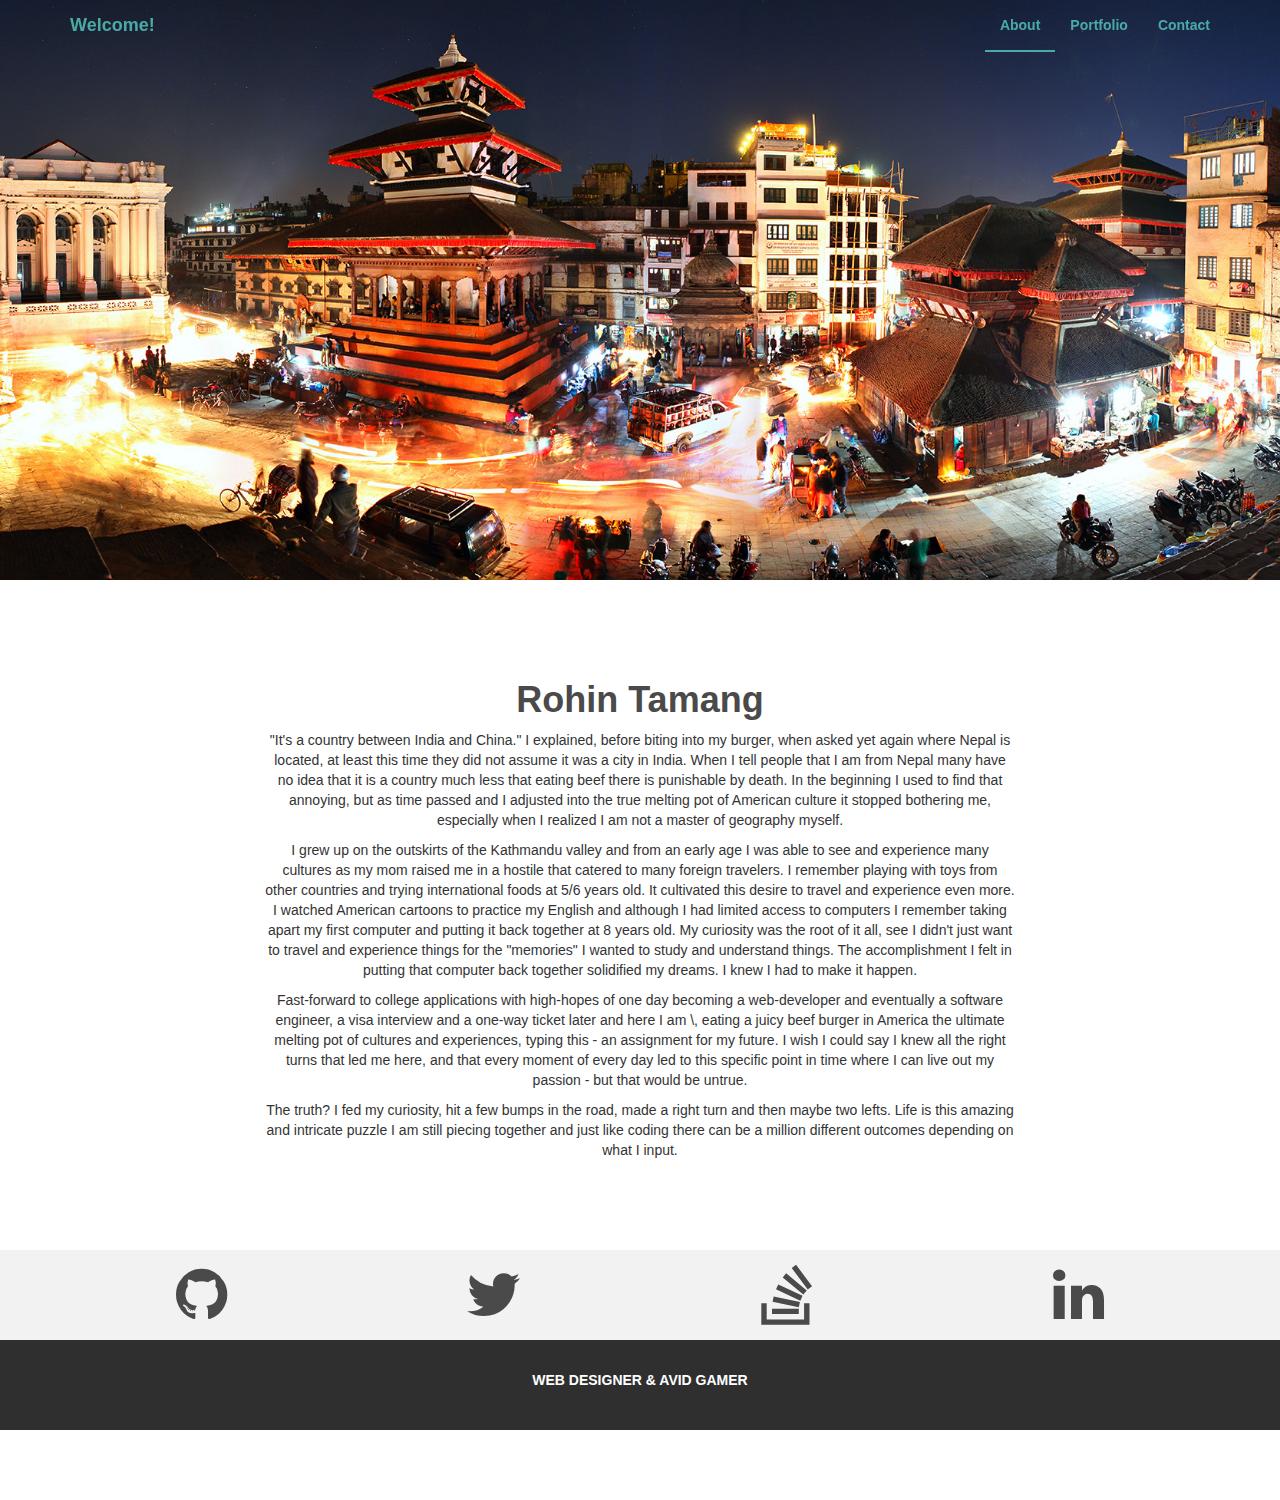
<file: part1/index.html>
<!DOCTYPE html>
<html>
<head>
	<title>About Me</title>
	
	<link rel="stylesheet" type="text/css" href="assets/css/reset.css">
	<link rel="stylesheet" type="text/css" href="assets/css/bootstrap.css">

	<link rel="stylesheet" type="text/css" href="assets/css/style.css">
	<link rel="stylesheet" type="text/css" href="assets/css/font-awesome.min.css">
	<script src="https://ajax.googleapis.com/ajax/libs/jquery/2.2.4/jquery.min.js"></script>
	<script type="text/javascript" src="assets/js/bootstrap.min.js"></script>
</head>
<body>
	<div class="navbar navbar-default navbar-fixed-top" role="navigation">
		<div class="container">
			<div class="navbar-header">
				<button type="button" class="navbar-toggle" data-toggle="collapse" data-target=".navbar-collapse">
            	<span class="sr-only">Toggle navigation</span>
            	<span class="icon-bar"></span>
            	<span class="icon-bar"></span>
            	<span class="icon-bar"></span>
         		</button>
				<div class="navbar-brand">Welcome!</div>
			</div>

			<div class="navbar-collapse collapse">	
				<ul class = "nav navbar-nav navbar-right">
					<li class="active">
						<a href="index.html">About</a>
					</li>
					<li>
						<a href="portfolio.html">Portfolio</a>
					</li>
					<li>
						<a href="contact.html">Contact</a>
					</li>
				</ul>
			</div>	
		</div>
	</div>

	<div class="headerwrap"></div>
	
	<div class="container">
		<div class="row centered mt mb">
			<div class="col-lg-8 col-lg-offset-2">
				<h1>Rohin Tamang</h1>
				<p>"It's a country between India and China." I explained, before biting into my burger, when asked yet again where Nepal is located, at least this time they did not assume it was a city in India. When I tell people that I am from Nepal many have no idea that it is a country much less that eating beef there is punishable by death. In the beginning I used to find that annoying, but as time passed and I adjusted into the true melting pot of American culture it stopped bothering me, especially when I realized I am not a master of geography myself. </p>

				<p>I grew up on the outskirts of the Kathmandu valley and from an early age I was able to see and experience many cultures as my mom raised me in a hostile that catered to many foreign travelers. I remember playing with toys from other countries and trying international foods at 5/6 years old. It cultivated this desire to travel and experience even more. I watched American cartoons to practice my English and although I had limited access to computers I remember taking apart my first computer and putting it back together at 8 years old. My curiosity was the root of it all, see I didn't just want to travel and experience things for the "memories" I wanted to study and understand things. The accomplishment I felt in putting that computer back together solidified my dreams. I knew I had to make it happen.</p>

				<p>Fast-forward to college applications with high-hopes of one day becoming a web-developer and eventually a software engineer, a visa interview and a one-way ticket later and here I am \, eating a juicy beef burger in America the ultimate melting pot of cultures and experiences, typing this - an assignment for my future. I wish I could say I knew all the right turns that led me here, and that every moment of every day led to this specific point in time where I can live out my passion - but that would be untrue. </p>

				<p>The truth? I fed my curiosity, hit a few bumps in the road, made a right turn and then maybe two lefts. Life is this amazing and intricate puzzle I am still piecing together and just like coding there can be a million different outcomes depending on what I input.  </p>

				
			</div>
		</div>
	</div>

	<div class="social">
		<div class="container">	
			<div class="row centered">
				<div class="col-lg-3">
					<a href="https://github.com/rtamang101">
						<i class="fa fa-github" aria-hidden="true"></i>
					</a>	
				</div>

				<div class="col-lg-3">
					<a href="https://twitter.com">
						<i class="fa fa-twitter" aria-hidden="true"></i>
					</a>
				</div>

				<div class="col-lg-3">
					<a href="https://stackoverflow.com">
						<i class="fa fa-stack-overflow" aria-hidded="true"></i>
					</a>
				</div>

				<div class="col-lg-3">
					<a href="https://github.com/rtamang101">
						<i class="fa fa-linkedin" aria-hidden="true"></i>
					</a>	
				</div>

			</div>
		</div>
	</div>

	<div class="footerwrap">
		<div class="container">
			<div class="row centered">
				<div class="col-lg-6 col-lg-offset-3">
					<p>
						<b>WEB DESIGNER & AVID GAMER</b>
					</p>
				</div>
			</div>	
		</div>
	</div>

</body>
</html>
</file>
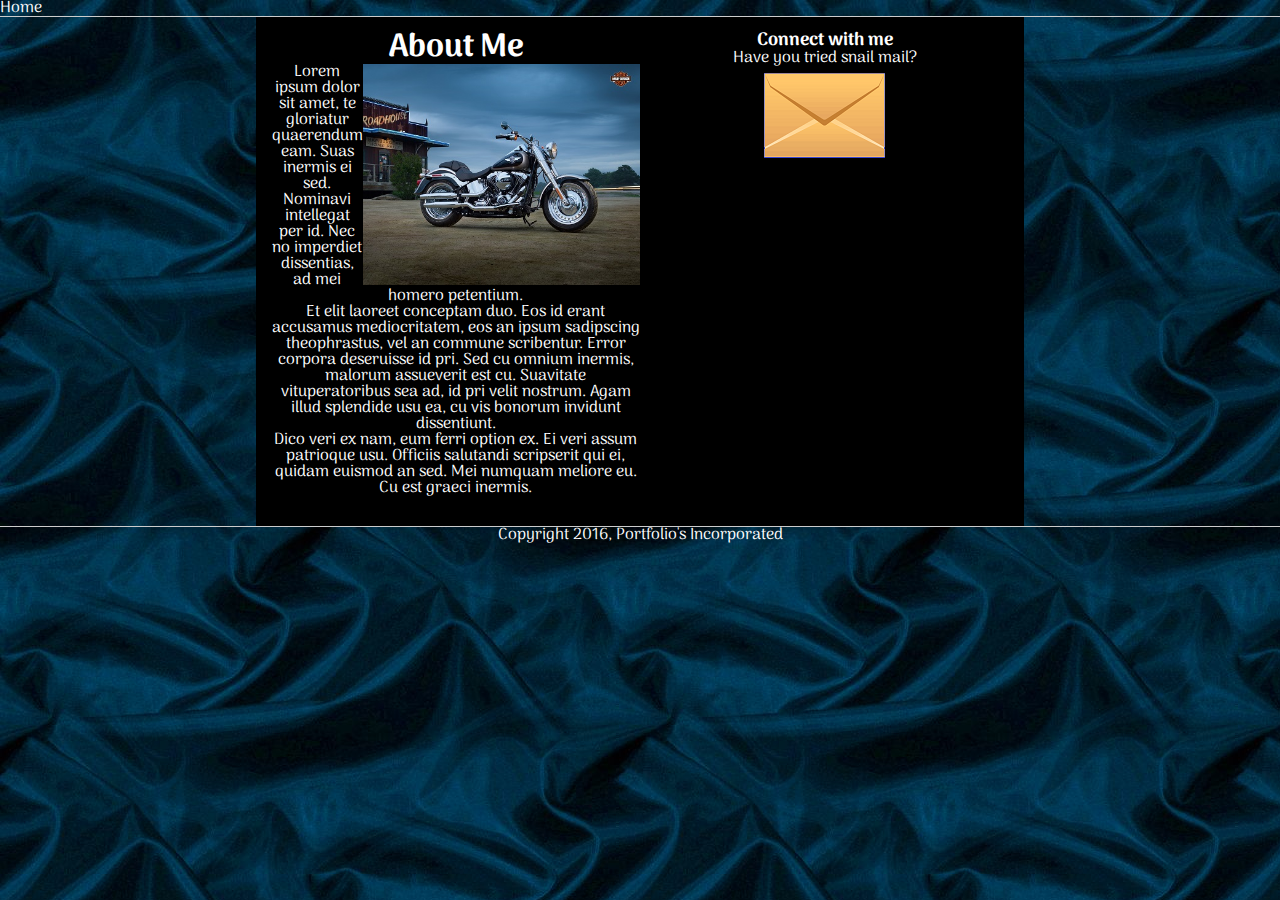
<file: part2/index.html>
<!DOCTYPE html>
<html lang="en">
	<head>
		<meta charset="UTF-8">
		<meta name="description" content="This page shows how you can use media queries!">		
		<!-- a viewport would be nice -->		
		<title>My Portfolio</title>

    <!-- Stylesheets -->
    <link href="https://fonts.googleapis.com/css?family=Arima+Madurai" rel="stylesheet">
    <link rel="stylesheet" href="assets/css/reset.css">
		<link rel="stylesheet" href="assets/css/style.css">
	</head>
	<body>
		<div class="container">
			<header>
				<nav><a href="#">Home</a></nav>
			</header>
			<div class="content-wrapper clearfix">
				<section class="about-me">
					<h1>About Me</h1>
					<article>
						<img src="assets/images/harley.jpg">
						<p>Lorem ipsum dolor sit amet, te gloriatur quaerendum eam. Suas inermis ei sed. Nominavi intellegat per id. Nec no imperdiet dissentias, ad mei homero petentium.
						</p>
						<p>
						Et elit laoreet conceptam duo. Eos id erant accusamus mediocritatem, eos an ipsum sadipscing theophrastus, vel an commune scribentur. Error corpora deseruisse id pri. Sed cu omnium inermis, malorum assueverit est cu. Suavitate vituperatoribus sea ad, id pri velit nostrum. Agam illud splendide usu ea, cu vis bonorum invidunt dissentiunt.
						</p>
						<p>
						Dico veri ex nam, eum ferri option ex. Ei veri assum patrioque usu. Officiis salutandi scripserit qui ei, quidam euismod an sed. Mei numquam meliore eu. Cu est graeci inermis.
						</p>
					</article>
				</section>

				<aside class="connect">
					<h2>Connect with me</h2>
					<p>Have you tried snail mail?<br>
						<img src="assets/images/envelope.png" alt="Image of an envelope"></p>
				</aside>
			</div><!-- end content-wrapper -->
			<footer>Copyright 2016, Portfolio's Incorporated</footer>
		</div><!-- end container -->
	</body>
</html>
</file>
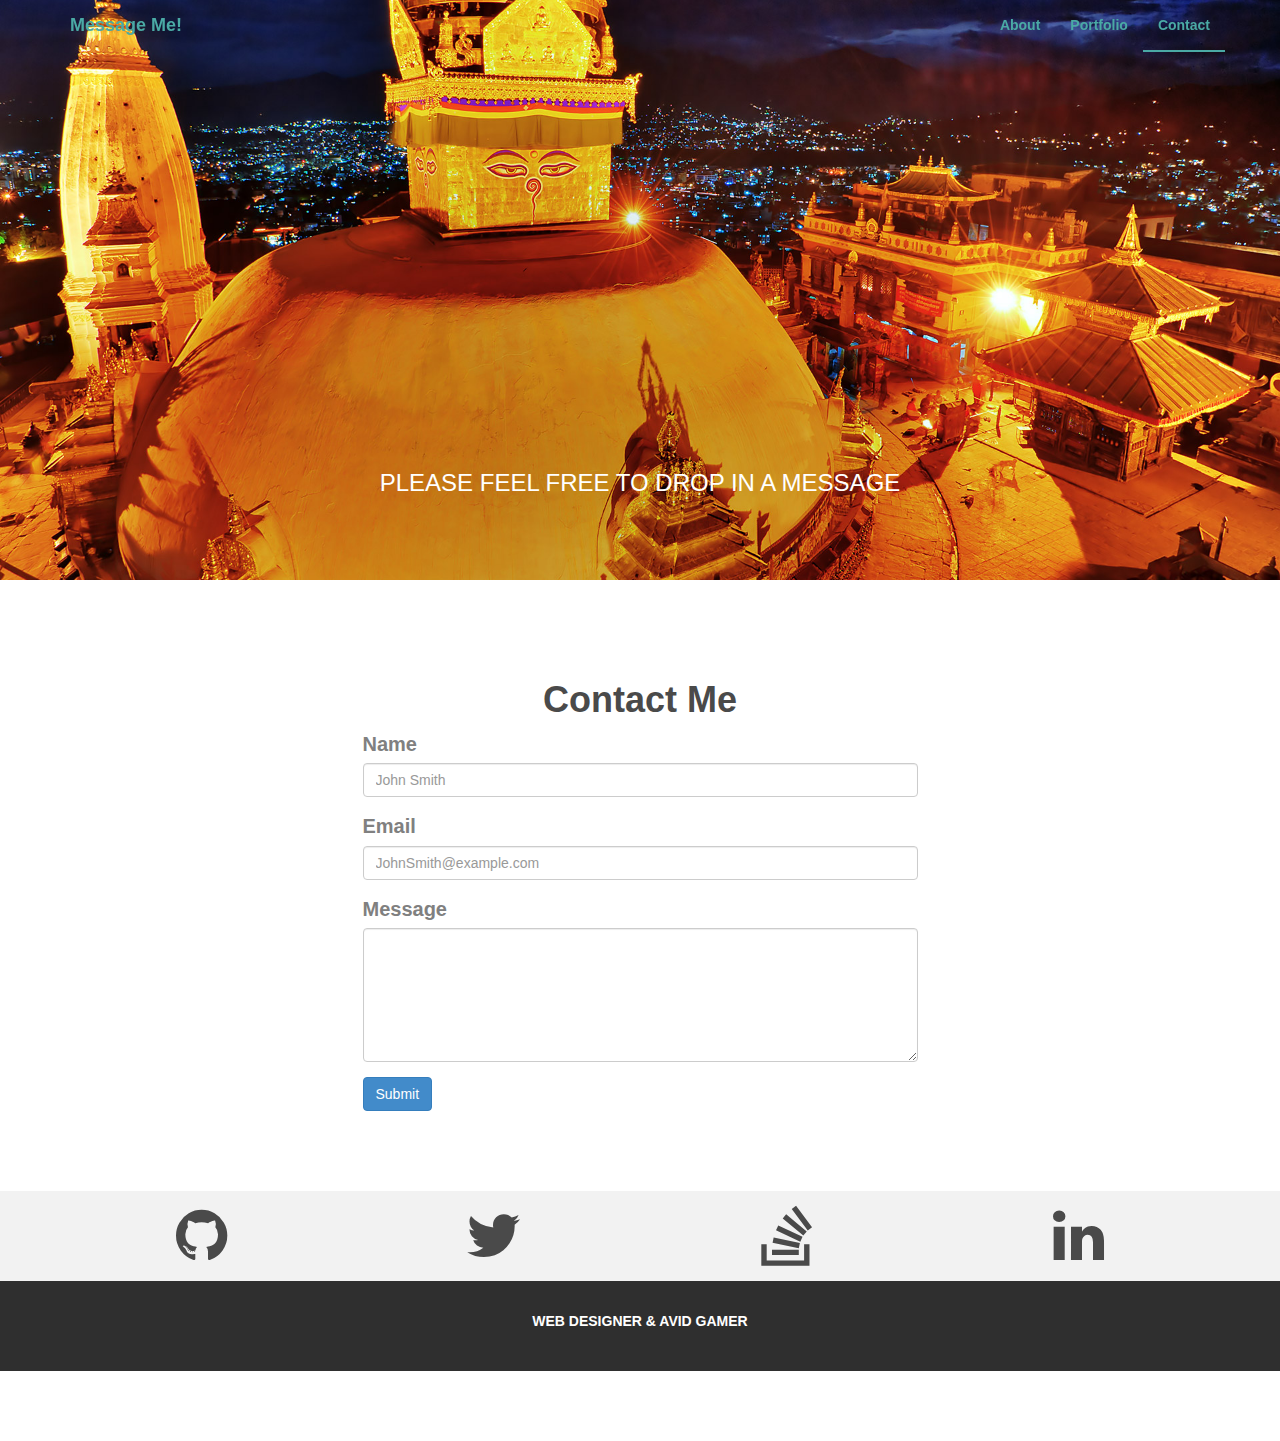
<file: part1/contact.html>
<!DOCTYPE html>
<html>
<head>
	<title>Contact</title>
	
	<link rel="stylesheet" type="text/css" href="assets/css/reset.css">
	<link rel="stylesheet" type="text/css" href="assets/css/bootstrap.css">

	<link rel="stylesheet" type="text/css" href="assets/css/style.css">
	<link rel="stylesheet" type="text/css" href="assets/css/font-awesome.min.css">
	<script src="https://ajax.googleapis.com/ajax/libs/jquery/2.2.4/jquery.min.js"></script>
	<script type="text/javascript" src="assets/js/bootstrap.min.js"></script>
</head>
<body>
	<div class="navbar navbar-default navbar-fixed-top" role="navigation">
		<div class="container">
			<div class="navbar-header">
				<button type="button" class="navbar-toggle" data-toggle="collapse" data-target=".navbar-collapse">
            	<span class="sr-only">Toggle navigation</span>
            	<span class="icon-bar"></span>
            	<span class="icon-bar"></span>
            	<span class="icon-bar"></span>
         		</button>
				<div class="navbar-brand">Message Me!</div>
			</div>

			<div class="navbar-collapse collapse">	
				<ul class = "nav navbar-nav navbar-right">
					<li>
						<a href="index.html">About</a>
					</li>
					<li>
						<a href="portfolio.html">Portfolio</a>
					</li>
					<li class="active">
						<a href="contact.html">Contact</a>
					</li>
				</ul>
			</div>	
		</div>
	</div>

	<div class="contactwrap">
		<div class="row">
			<div class="col-lg-6 col-lg-offset-3">
				<h3>PLEASE FEEL FREE TO DROP IN A MESSAGE</h3>
			</div>
		</div>
	</div>
	
	<div class="container">
		<div class="row centered mt mb">
			<div class="col-lg-8 col-lg-offset-2">
				<h1>Contact Me</h1>
			</div>
			<div class="contact-wrap">
				<div class="col-lg-6 col-lg-offset-3">
					<form action="https://formspree.io/tmgrohin@gmail.com" method="POST">
						<fieldset class="form-group">
							<label for="name">Name</label>
							<input class="form-control" type="text" name="name" id="name" placeholder="John Smith" rows="2">
						</fieldset>
						
						<fieldset class="form-group">	
							<label for="email" >Email</label>
							<input class="form-control" type="email" name="_replyto" id="email" placeholder="JohnSmith@example.com" rows="2">
						</fieldset>	
						
						<fieldset class="form-group">	
							<label class="Textarea">Message</label>
							<textarea class="form-control" id="Textarea" rows="6"></textarea>
						</fieldset>	
						
						<button class="btn btn-primary" type="submit" name="submit" value="send">Submit</button>
						
					</form>
				</div>
			</div>	
		</div>
	</div>

	<div class="social">
		<div class="container">	
			<div class="row centered">
				<div class="col-lg-3">
					<a href="https://github.com/rtamang101">
						<i class="fa fa-github" aria-hidden="true"></i>
					</a>	
				</div>

				<div class="col-lg-3">
					<a href="https://twitter.com">
						<i class="fa fa-twitter" aria-hidden="true"></i>
					</a>
				</div>

				<div class="col-lg-3">
					<a href="https://stackoverflow.com">
						<i class="fa fa-stack-overflow" aria-hidded="true"></i>
					</a>
				</div>

				<div class="col-lg-3">
					<a href="https://github.com/rtamang101">
						<i class="fa fa-linkedin" aria-hidden="true"></i>
					</a>	
				</div>

			</div>
		</div>
	</div>

	<div class="footerwrap">
		<div class="container">
			<div class="row centered">
				<div class="col-lg-6 col-lg-offset-3">
					<p>
						<b>WEB DESIGNER & AVID GAMER</b>
					</p>
				</div>
			</div>	
		</div>
	</div>

</body>
</html>
</file>
<file: part1/assets/css/style.css>
.body{
	font-family: sans-serif, 'Montserrat';
	font-weight: 400;
	font-size: 16px;
}
.navbar-default{
	background-color: transparent;
	border-color: transparent;
}

.navbar-default .navbar-brand {
	color: #4aaaa5;
	font-weight: 700;
}

.navbar-default .navbar-nav > .active > a, .navbar-default .navbar-nav > .active > a:hover , .navbar-default .navbar-nav > .active > a:focus {
	color: #4aaaa5;
	background-color: transparent;
	border-bottom: 2px solid #4aaaa5;
	font-weight: 700;
}
.navbar-default .navbar-nav > li > a {
	color: #4aaaa5;
	background-color: transparent;
	font-weight: 700;
}
.navbar-default .navbar-nav > li > a:hover {
	color: #d4d4d4;
}

.headerwrap{
	background:no-repeat center top;
	background-image: url("../images/Basantapur.jpg");
	background-size: cover;
	margin-top: -70px;
	padding-top: 250px;
	text-align: center;
	width: 100%;
	min-height: 650px;
}

.portfoliowrap h1{
	color: black;
	font-weight: bold;
	font-size: 71px;
	padding:10px 5px; 

}

.portfoliowrap h4 {
	font-weight: 500;
	color: black;
}

.footerwrap {
	padding-top: 30px;
	padding-bottom: 30px;
	background-color: #2f2f2f;
	color: white;
}

.centered {
	text-align: center;
}

.social{
	padding-top: 15px;
	padding-bottom: 15px;
	background-color: #f2f2f2;
}
.social i {
	font-size: 60px;
	color: #4a4a4a;
}

.social i:hover {
	color:#4aaaa5;
}
h1{
	font-weight: 700;
	color: #4a4a4a;
}

.portfoliowrap{
	background:no-repeat center top;
	background-image: url("../images/everest.jpg");
	background-size: cover;
	margin-top: -70px;
	padding-top: 250px;
	text-align: center;
	width: 100%;
	min-height: 650px;

}
.gallery{
	margin-top: 30px;
}

.mb {
	margin-bottom: 80px;
}

.mt{
	margin-top: 80px;
}

.contactwrap{
	background:no-repeat center top;
	background-image: url("../images/syambhunath.jpg");
	background-size: cover;
	margin-top: -70px;
	padding-top: 250px;
	text-align: center;
	width: 100%;
	min-height: 650px;
}

h3{
	margin-top: 290px;
	color: white;
}

label{
	text-align: left;
	font-size: 20px;
	color:grey;
}
.contact-wrap{
	text-align: left;
	margin-top: 20px;
}

.navbar-header .navbar-brand:hover{
	color: #4aaaa5;
}
</file>
<file: part2/assets/css/style.css>
* {
	box-sizing: border-box;
	text-align: center;
}
a {
	color: #fff;
	text-decoration: none;
}
aside {
	display: inline;
	width: 150px;
}
body {
	background-image: url("../images/dark-blue-silk.jpg");
	color: white;
	font-family: 'Arima Madurai', cursive;
}
footer {
	border-top: 1px solid #ccc;
}
h1, h2 {
	font-weight: bolder;
}
h1 {
	font-size: xx-large;
}
h2 {
	font-size: large;
}
nav {
	border-bottom: 1px solid #ccc;
	text-align: left;
	width: 100%;
}
section {
	display: inline;
	float: left;
	padding-bottom: 15px;
	width: 50%;
}
.about-me img {
	float: right;
	width: 75%;
}
.clearfix {
	overflow: auto;
}
.connect img {
	margin: 7px;
}
.container {
	width: 100%;
}
.content-wrapper {
	background-color: black;
/*	border-left: 1px dashed grey;
	border-right: 1px dashed grey;*/	
	margin: 0 auto;
	max-width: 768px;
	padding: 15px;
	width: 100%;
}


@media only screen and (max-width: 768px) {
	.content-wrapper {
		background-color: blue;
	
	}
	section{
		float:none;
	}	

}

@media only screen and (max-width: 640px) {
	.content-wrapper{
		background-color: green;

	}
	section{
		float:none;
	}
}
</file>
